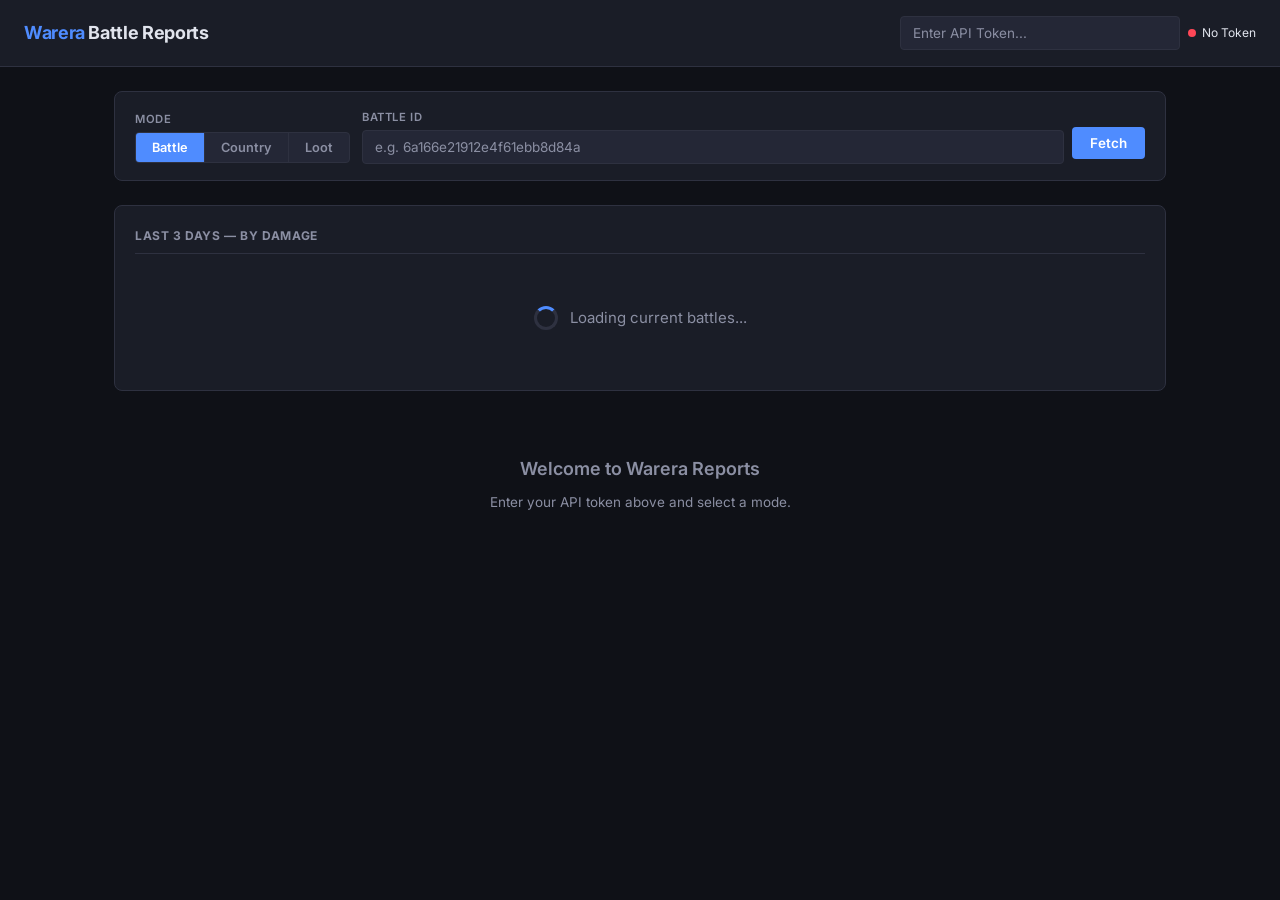
<file: docs/index.html>
<!DOCTYPE html>
<html lang="de">
<head>
  <meta charset="UTF-8">
  <meta name="viewport" content="width=device-width, initial-scale=1.0">
  <title>Warera Battle Reports</title>
  <link rel="preconnect" href="https://fonts.googleapis.com">
  <link rel="preconnect" href="https://fonts.gstatic.com" crossorigin>
  <link href="https://fonts.googleapis.com/css2?family=Inter:wght@400;500;600;700&display=swap" rel="stylesheet">
  <link rel="stylesheet" href="css/style.css">
</head>
<body>

  <!-- Header -->
  <header class="app-header">
    <h1><span>Warera</span> Battle Reports</h1>
    <div class="header-actions">
      <div class="token-input-group">
        <input type="text" id="api-token" placeholder="Enter API Token..." spellcheck="false">
        <span id="token-status" class="token-status">
          <span class="dot unset"></span> No Token
        </span>
      </div>
    </div>
  </header>

  <div class="container">

    <!-- Settings Bar -->
    <div class="settings-bar">
      <label>
        <span class="label-row">Mode</span>
        <div class="mode-toggle">
          <button class="mode-btn active" data-mode="battle">Battle</button>
          <button class="mode-btn" data-mode="country">Country</button>
          <button class="mode-btn" data-mode="loot">Loot</button>
        </div>
      </label>

      <div id="view-battle" class="mode-view flex-wrap items-center gap-8" style="display:flex;flex:1;">
        <label style="flex:1;min-width:200px;">
          <span class="label-row">Battle ID</span>
          <input type="text" id="battle-id" placeholder="e.g. 6a166e21912e4f61ebb8d84a" style="width:100%;">
        </label>
        <button class="btn" id="battle-fetch-btn" style="margin-top:14px;">Fetch</button>
      </div>

      <div id="view-country" class="mode-view flex-wrap items-center gap-8 hidden" style="flex:1;">
        <label style="flex:1;min-width:160px;">
          <span class="label-row">Country</span>
          <select id="country-select" style="width:100%;"></select>
        </label>
        <label>
          <span class="label-row">From</span>
          <input type="date" id="country-date-from">
        </label>
        <label>
          <span class="label-row">To</span>
          <input type="date" id="country-date-to">
        </label>
        <div>
          <span class="label-row">&nbsp;</span>
          <div class="date-presets">
            <button class="date-preset" data-days="2">2d</button>
            <button class="date-preset active" data-days="5">5d</button>
            <button class="date-preset" data-days="7">7d</button>
            <button class="date-preset" data-days="14">14d</button>
            <button class="date-preset" data-days="30">30d</button>
          </div>
        </div>
        <button class="btn" id="country-fetch-btn" style="margin-top:14px;">Create Report</button>
      </div>

      <div id="view-loot" class="mode-view flex-wrap items-center gap-8 hidden" style="flex:1;">
        <label style="flex:1;min-width:200px;">
          <span class="label-row">User ID (optional)</span>
          <input type="text" id="loot-user-id" placeholder="Your User ID..." style="width:100%;">
        </label>
        <label style="min-width:140px;">
          <span class="label-row">DMG/round (×1000)</span>
          <input type="number" id="loot-damage" placeholder="e.g. 150 = 150k" style="width:100%;">
        </label>
        <button class="btn" id="loot-fetch-btn" style="margin-top:14px;">Search Battles</button>
        <button class="btn btn-sort" id="loot-sort" data-sort="btc-per-1k" style="display:none;">Sort: BTC/1k</button>
        <span class="text-dim" style="font-size:0.7rem;margin-top:14px;">Prices based on scrap + steel craft cost</span>
      </div>
    </div>

    <!-- Error displays -->
    <div id="battle-err" class="error-box hidden"></div>
    <div id="country-err" class="error-box hidden"></div>
    <div id="loot-err" class="error-box hidden"></div>

    <!-- Progress -->
    <div id="country-progress" class="card hidden">
      <div class="progress-bar"><div id="prog-fill" class="progress-fill" style="width:0%"></div></div>
      <div id="prog-text" class="progress-text">Initialisiere...</div>
    </div>

    <!-- Recent Top Battles (Battle Mode) -->
    <div id="recent-battles" class="card">
      <div class="card-header">Last 3 days — by damage</div>
      <div id="recent-battles-list"><div class="loading"><div class="spinner"></div> Loading current battles...</div></div>
    </div>

    <!-- Results -->
    <div id="battle-result"></div>
    <div id="country-result"></div>
    <div id="loot-result"></div>

    <!-- Empty state -->
    <div id="empty-state" class="empty-state">
      <p style="font-size:1.2rem;font-weight:600;">Welcome to Warera Reports</p>
      <p>Enter your API token above and select a mode.</p>
    </div>
  </div>

  <script src="js/api.js"></script>
  <script src="js/app.js"></script>
</body>
</html>
</file>
<file: docs/css/style.css>
*, *::before, *::after {
  box-sizing: border-box;
  margin: 0;
  padding: 0;
}

:root {
  --bg: #0f1117;
  --bg-card: #1a1d27;
  --bg-input: #242736;
  --bg-hover: #2a2d3a;
  --border: #2e3140;
  --text: #e1e4ed;
  --text-dim: #8b8fa3;
  --accent: #4f8cff;
  --accent-hover: #3a7aff;
  --green: #2ed573;
  --red: #ff4757;
  --orange: #ffa502;
  --yellow: #ffd43b;
  --purple: #a855f7;
  --cyan: #22d3ee;
  --radius: 8px;
  --radius-sm: 4px;
  --font: 'Inter', -apple-system, BlinkMacSystemFont, 'Segoe UI', Roboto, sans-serif;
  --font-mono: 'JetBrains Mono', 'Fira Code', 'Consolas', monospace;
}

html {
  font-size: 15px;
}

body {
  font-family: var(--font);
  background: var(--bg);
  color: var(--text);
  line-height: 1.6;
  min-height: 100vh;
}

a { color: var(--accent); text-decoration: none; }
a:hover { text-decoration: underline; }

/* ─── Layout ─────────────────────────────────── */
.app-header {
  background: var(--bg-card);
  border-bottom: 1px solid var(--border);
  padding: 16px 24px;
  display: flex;
  align-items: center;
  justify-content: space-between;
  flex-wrap: wrap;
  gap: 12px;
  position: sticky;
  top: 0;
  z-index: 100;
}

.app-header h1 {
  font-size: 1.2rem;
  font-weight: 700;
  letter-spacing: -0.02em;
}

.app-header h1 span {
  color: var(--accent);
}

.header-actions {
  display: flex;
  align-items: center;
  gap: 12px;
}

.container {
  max-width: 1100px;
  margin: 0 auto;
  padding: 24px;
}

/* ─── Settings Bar ───────────────────────────── */
.settings-bar {
  background: var(--bg-card);
  border: 1px solid var(--border);
  border-radius: var(--radius);
  padding: 16px 20px;
  margin-bottom: 24px;
  display: flex;
  flex-wrap: wrap;
  align-items: center;
  gap: 12px;
}

.settings-bar label {
  font-size: 0.85rem;
  color: var(--text-dim);
  display: flex;
  flex-direction: column;
  gap: 4px;
}

.settings-bar .label-row {
  font-size: 0.75rem;
  font-weight: 600;
  text-transform: uppercase;
  letter-spacing: 0.05em;
  color: var(--text-dim);
}

/* ─── Forms ──────────────────────────────────── */
input, select, button {
  font-family: var(--font);
  font-size: 0.9rem;
}

input[type="text"], input[type="number"], input[type="date"], select {
  background: var(--bg-input);
  border: 1px solid var(--border);
  color: var(--text);
  padding: 8px 12px;
  border-radius: var(--radius-sm);
  outline: none;
  transition: border-color 0.15s;
}

input[type="text"]:focus, input[type="number"]:focus, input[type="date"]:focus, select:focus {
  border-color: var(--accent);
}

input[type="text"]::placeholder {
  color: var(--text-dim);
}

.btn {
  background: var(--accent);
  color: #fff;
  border: none;
  padding: 8px 18px;
  border-radius: var(--radius-sm);
  cursor: pointer;
  font-weight: 600;
  font-size: 0.9rem;
  transition: background 0.15s, transform 0.1s;
  white-space: nowrap;
}

.btn:hover { background: var(--accent-hover); }
.btn:active { transform: scale(0.97); }

.btn-secondary {
  background: var(--bg-input);
  color: var(--text);
  border: 1px solid var(--border);
}

.btn-secondary:hover { background: var(--bg-hover); }

.btn-active.btn-active {
  background: var(--accent);
  color: #fff;
  border-color: var(--accent);
}

.btn-sort {
  background: var(--purple);
  color: #fff;
  border: none;
  width: 100%;
  margin-top: 6px;
}

.btn-sort:hover { background: #9333ea; }

.btn-sm {
  padding: 5px 12px;
  font-size: 0.8rem;
}

/* ─── Tabs ───────────────────────────────────── */
.tabs {
  display: flex;
  gap: 0;
  margin-bottom: 0;
  border-bottom: 2px solid var(--border);
}

.tab {
  padding: 10px 20px;
  cursor: pointer;
  color: var(--text-dim);
  font-weight: 600;
  font-size: 0.85rem;
  border-bottom: 2px solid transparent;
  margin-bottom: -2px;
  transition: color 0.15s, border-color 0.15s;
  user-select: none;
}

.tab:hover { color: var(--text); }

.tab.active {
  color: var(--accent);
  border-bottom-color: var(--accent);
}

.tab-content { display: none; }
.tab-content.active { display: block; }

/* ─── Mode Toggle ────────────────────────────── */
.mode-toggle {
  display: flex;
  background: var(--bg-input);
  border-radius: var(--radius-sm);
  overflow: hidden;
  border: 1px solid var(--border);
}

.mode-btn {
  padding: 7px 16px;
  cursor: pointer;
  font-size: 0.85rem;
  font-weight: 600;
  color: var(--text-dim);
  border: none;
  background: transparent;
  transition: background 0.15s, color 0.15s;
}

.mode-btn:not(:last-child) {
  border-right: 1px solid var(--border);
}

.mode-btn.active {
  background: var(--accent);
  color: #fff;
}

.mode-btn:hover:not(.active) { background: var(--bg-hover); }

/* ─── Cards ──────────────────────────────────── */
.card {
  background: var(--bg-card);
  border: 1px solid var(--border);
  border-radius: var(--radius);
  padding: 20px;
  margin-bottom: 16px;
}

.card-header {
  font-size: 0.8rem;
  font-weight: 700;
  text-transform: uppercase;
  letter-spacing: 0.05em;
  color: var(--text-dim);
  margin-bottom: 12px;
  padding-bottom: 8px;
  border-bottom: 1px solid var(--border);
}

.card-title {
  font-size: 1.1rem;
  font-weight: 700;
  margin-bottom: 8px;
}

/* ─── Stat Grid ──────────────────────────────── */
.stat-grid {
  display: grid;
  grid-template-columns: repeat(auto-fit, minmax(160px, 1fr));
  gap: 12px;
}

.stat-card {
  background: var(--bg-input);
  border-radius: var(--radius-sm);
  padding: 14px 16px;
  border: 1px solid var(--border);
}

.stat-label {
  font-size: 0.7rem;
  font-weight: 700;
  text-transform: uppercase;
  letter-spacing: 0.06em;
  color: var(--text-dim);
  margin-bottom: 4px;
}

.stat-value {
  font-size: 1.3rem;
  font-weight: 700;
  font-family: var(--font-mono);
}

.stat-value.green { color: var(--green); }
.stat-value.red { color: var(--red); }
.stat-value.orange { color: var(--orange); }
.stat-value.accent { color: var(--accent); }
.stat-value.purple { color: var(--purple); }
.stat-value.cyan { color: var(--cyan); }

/* ─── Battle Header ──────────────────────────── */
.battle-header {
  display: flex;
  flex-wrap: wrap;
  gap: 16px;
  align-items: center;
  justify-content: space-between;
  margin-bottom: 20px;
}

.battle-title {
  font-size: 1.1rem;
  font-weight: 700;
}

.battle-meta {
  display: flex;
  flex-wrap: wrap;
  gap: 8px 20px;
  font-size: 0.85rem;
  color: var(--text-dim);
}

.battle-meta strong { color: var(--text); }

/* ─── Side Panels ────────────────────────────── */
.side-panels {
  display: grid;
  grid-template-columns: 1fr 1fr;
  gap: 16px;
  margin-bottom: 16px;
}

@media (max-width: 768px) {
  .side-panels { grid-template-columns: 1fr; }
}

.side-panel {
  border-radius: var(--radius);
  border: 1px solid var(--border);
  overflow: hidden;
}

.side-panel-header {
  padding: 12px 16px;
  font-weight: 700;
  font-size: 0.9rem;
  display: flex;
  justify-content: space-between;
  align-items: center;
}

.side-panel-header.attacker { background: rgba(255, 71, 87, 0.12); border-bottom: 1px solid rgba(255, 71, 87, 0.2); }
.side-panel-header.defender { background: rgba(79, 140, 255, 0.12); border-bottom: 1px solid rgba(79, 140, 255, 0.2); }

.side-panel-body { padding: 12px 16px; }

.side-stat {
  display: flex;
  justify-content: space-between;
  padding: 6px 0;
  font-size: 0.85rem;
  border-bottom: 1px solid var(--border);
}

.side-stat:last-child { border-bottom: none; }

.side-stat .label { color: var(--text-dim); }
.side-stat .value { font-weight: 600; font-family: var(--font-mono); }

/* ─── Contract Table ─────────────────────────── */
.contract-table {
  width: 100%;
  border-collapse: collapse;
  font-size: 0.85rem;
}

.contract-table th {
  text-align: left;
  padding: 8px 12px;
  font-size: 0.7rem;
  font-weight: 700;
  text-transform: uppercase;
  letter-spacing: 0.06em;
  color: var(--text-dim);
  border-bottom: 1px solid var(--border);
}

.contract-table td {
  padding: 8px 12px;
  border-bottom: 1px solid var(--border);
  font-family: var(--font-mono);
  font-size: 0.8rem;
}

.contract-table tr:last-child td { border-bottom: none; }
.contract-table tr:hover td { background: var(--bg-hover); }

.contract-table .mu-name {
  color: var(--accent);
  font-family: var(--font);
  font-weight: 600;
}

.contract-table .completed { color: var(--green); }
.contract-table .incomplete { color: var(--orange); }
.contract-table .pro-only { font-size: 0.65rem; color: var(--purple); margin-left: 4px; }

/* ─── Battle List ────────────────────────────── */
.battle-list-item {
  background: var(--bg-card);
  border: 1px solid var(--border);
  border-radius: var(--radius-sm);
  padding: 14px 16px;
  margin-bottom: 8px;
  cursor: pointer;
  transition: border-color 0.15s;
}

.battle-list-item:hover { border-color: var(--accent); }
.battle-list-item.expanded { border-color: var(--accent); }

.battle-list-item .summary {
  display: flex;
  flex-wrap: wrap;
  align-items: center;
  gap: 12px;
  justify-content: space-between;
}

.battle-list-item .summary-left {
  display: flex;
  align-items: center;
  gap: 16px;
  flex-wrap: wrap;
}

.battle-list-item .date {
  font-family: var(--font-mono);
  font-size: 0.8rem;
  color: var(--text-dim);
}

.battle-list-item .vs {
  font-weight: 700;
  font-size: 0.9rem;
}

.battle-list-item .region {
  font-size: 0.8rem;
  color: var(--text-dim);
}

.battle-list-item .total-cost {
  font-family: var(--font-mono);
  font-weight: 700;
  font-size: 0.9rem;
}

.battle-detail {
  display: none;
  margin-top: 12px;
  padding-top: 12px;
  border-top: 1px solid var(--border);
}

.battle-list-item.expanded .battle-detail { display: block; }

/* ─── Loading ────────────────────────────────── */
.loading {
  display: flex;
  align-items: center;
  justify-content: center;
  gap: 12px;
  padding: 40px 20px;
  color: var(--text-dim);
}

.spinner {
  width: 24px;
  height: 24px;
  border: 3px solid var(--border);
  border-top-color: var(--accent);
  border-radius: 50%;
  animation: spin 0.7s linear infinite;
}

@keyframes spin { to { transform: rotate(360deg); } }

/* ─── Progress ───────────────────────────────── */
.progress-bar {
  background: var(--bg-input);
  border-radius: 10px;
  height: 8px;
  overflow: hidden;
  margin: 8px 0;
}

.progress-fill {
  height: 100%;
  background: var(--accent);
  border-radius: 10px;
  transition: width 0.3s ease;
}

.progress-text {
  font-size: 0.8rem;
  color: var(--text-dim);
  text-align: center;
  margin-top: 4px;
}

/* ─── Error State ────────────────────────────── */
.error-box {
  background: rgba(255, 71, 87, 0.1);
  border: 1px solid rgba(255, 71, 87, 0.3);
  border-radius: var(--radius-sm);
  padding: 12px 16px;
  color: var(--red);
  font-size: 0.85rem;
  margin-bottom: 12px;
}

/* ─── Empty State ────────────────────────────── */
.empty-state {
  text-align: center;
  padding: 40px 20px;
  color: var(--text-dim);
}

.empty-state p { margin-top: 8px; font-size: 0.9rem; }

/* ─── Misc ───────────────────────────────────── */
.flex { display: flex; }
.flex-col { flex-direction: column; }
.flex-wrap { flex-wrap: wrap; }
.gap-8 { gap: 8px; }
.gap-12 { gap: 12px; }
.gap-16 { gap: 16px; }
.items-center { align-items: center; }
.justify-between { justify-content: space-between; }
.mt-8 { margin-top: 8px; }
.mt-12 { margin-top: 12px; }
.mt-16 { margin-top: 16px; }
.mb-8 { margin-bottom: 8px; }
.mb-12 { margin-bottom: 12px; }
.mb-16 { margin-bottom: 16px; }
.text-dim { color: var(--text-dim); }
.text-sm { font-size: 0.8rem; }
.text-mono { font-family: var(--font-mono); }
.font-bold { font-weight: 700; }

/* ─── Token Input ────────────────────────────── */
.token-input-group {
  display: flex;
  gap: 8px;
  align-items: center;
}

.token-input-group input {
  width: 280px;
  max-width: 100%;
}

.token-status {
  display: inline-flex;
  align-items: center;
  gap: 6px;
  font-size: 0.8rem;
}

.token-status .dot {
  width: 8px;
  height: 8px;
  border-radius: 50%;
}

.token-status .dot.set { background: var(--green); }
.token-status .dot.unset { background: var(--red); }

/* ─── Table Helper ───────────────────────────── */
.table-wrap {
  overflow-x: auto;
}

/* ─── Tooltip style date presets ─────────────── */
.date-presets {
  display: flex;
  gap: 6px;
}

.date-preset {
  padding: 4px 10px;
  font-size: 0.8rem;
  background: var(--bg-input);
  border: 1px solid var(--border);
  border-radius: var(--radius-sm);
  color: var(--text-dim);
  cursor: pointer;
  transition: all 0.15s;
}

.date-preset:hover { border-color: var(--accent); color: var(--text); }
.date-preset.active { border-color: var(--accent); background: rgba(79, 140, 255, 0.1); color: var(--accent); }

/* ─── Summary Dashboard ──────────────────────── */
.dashboard-grid {
  display: grid;
  grid-template-columns: repeat(auto-fit, minmax(200px, 1fr));
  gap: 12px;
  margin-bottom: 20px;
}

.dashboard-card {
  background: var(--bg-input);
  border: 1px solid var(--border);
  border-radius: var(--radius);
  padding: 16px 20px;
}

.dashboard-card .label {
  font-size: 0.72rem;
  font-weight: 700;
  text-transform: uppercase;
  letter-spacing: 0.06em;
  color: var(--text-dim);
}

.dashboard-card .value {
  font-size: 1.4rem;
  font-weight: 700;
  font-family: var(--font-mono);
  margin-top: 4px;
}

.dashboard-card .sub {
  font-size: 0.75rem;
  color: var(--text-dim);
  margin-top: 2px;
}

.hidden { display: none !important; }

/* ─── Loot Tab ─────────────────────────────────── */
.loot-user-row td {
  background: rgba(79, 140, 255, 0.08) !important;
  font-weight: 700;
}

.loot-user-row td:first-child {
  border-left: 3px solid var(--accent);
}

.loot-projected-row td {
  background: rgba(255, 212, 59, 0.12) !important;
}
.loot-projected-row td:first-child {
  border-left: 3px solid var(--yellow);
}

.tier-badge {
  display: inline-block;
  padding: 2px 8px;
  border-radius: 3px;
  font-size: 0.75rem;
  font-weight: 700;
  font-family: var(--font-mono);
}

.tier-0 { background: transparent; color: var(--text-dim); }
.tier-1 { background: rgba(139, 143, 163, 0.2); color: var(--text-dim); }
.tier-2 { background: rgba(46, 213, 115, 0.2); color: var(--green); }
.tier-3 { background: rgba(79, 140, 255, 0.2); color: var(--accent); }
.tier-4 { background: rgba(168, 85, 247, 0.2); color: var(--purple); }
.tier-5 { background: rgba(255, 212, 59, 0.2); color: var(--yellow); }
.tier-6 { background: rgba(255, 71, 87, 0.2); color: var(--red); }
</file>
